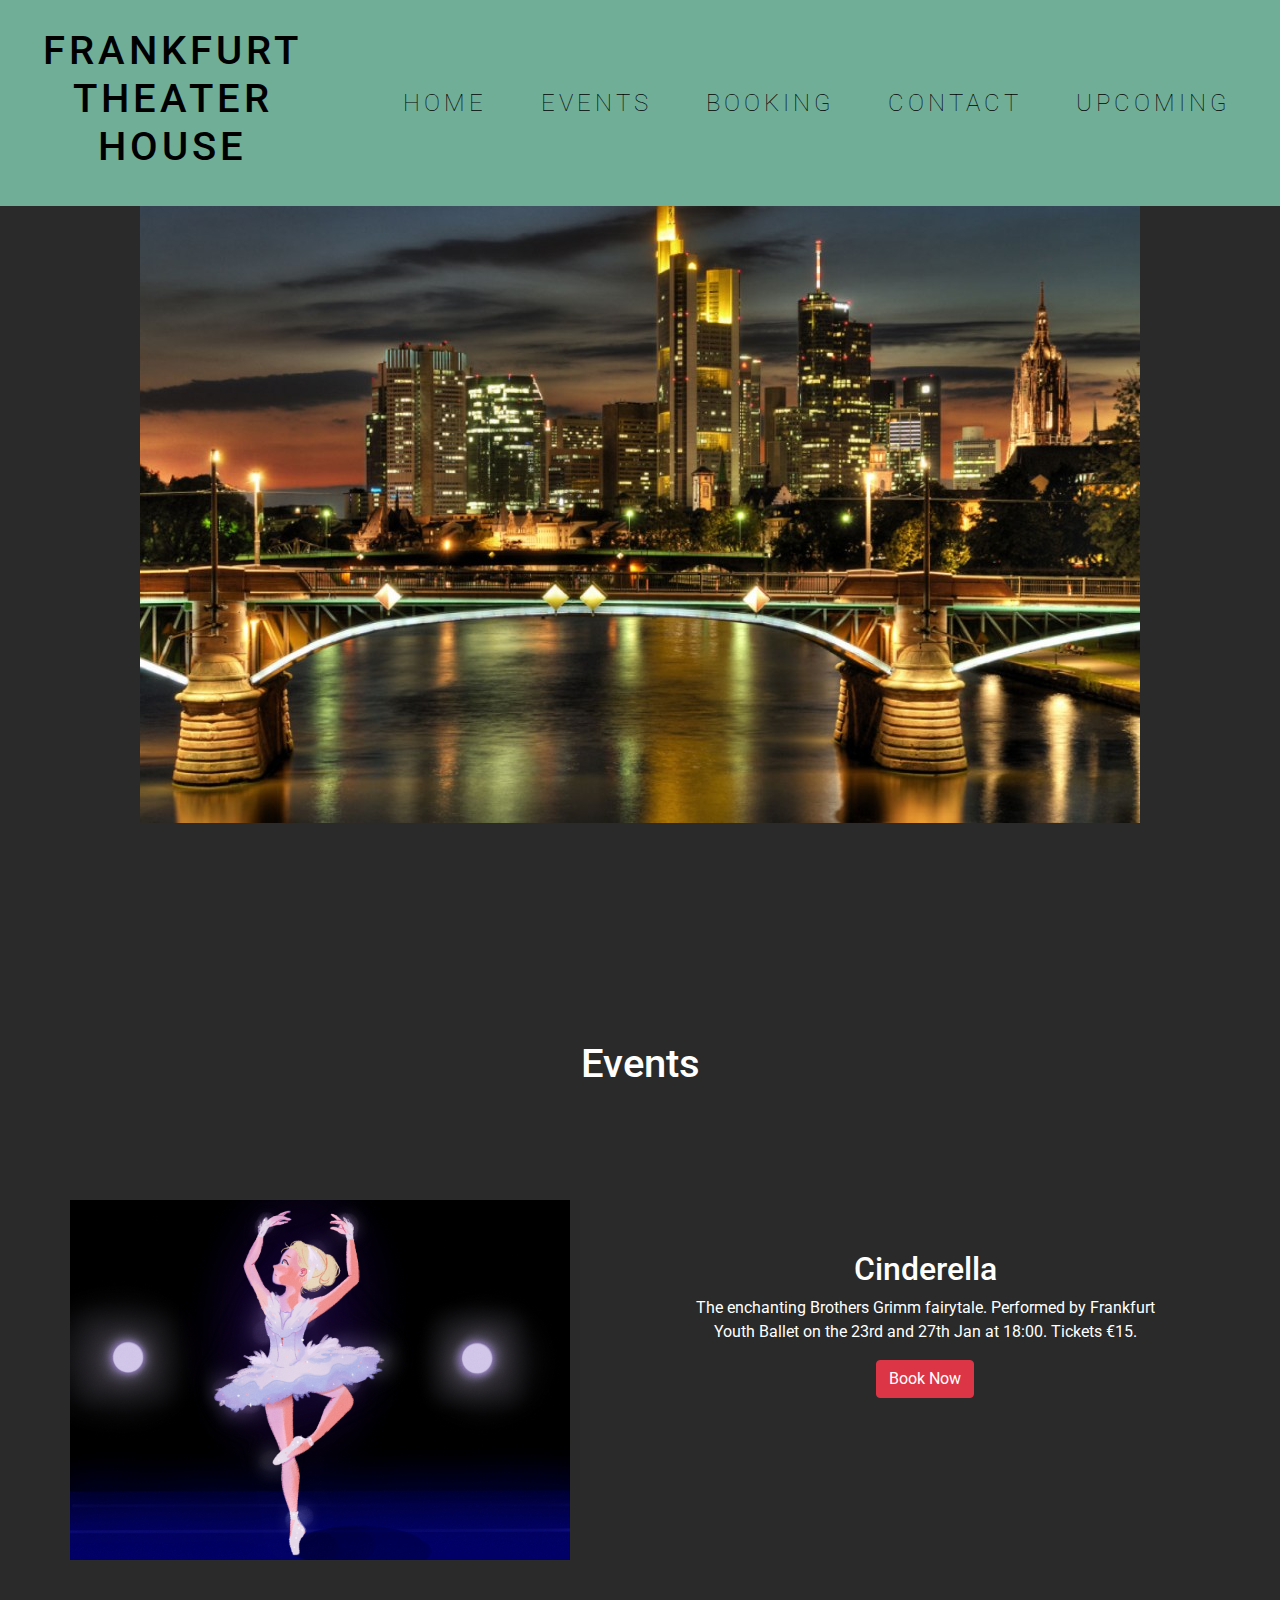
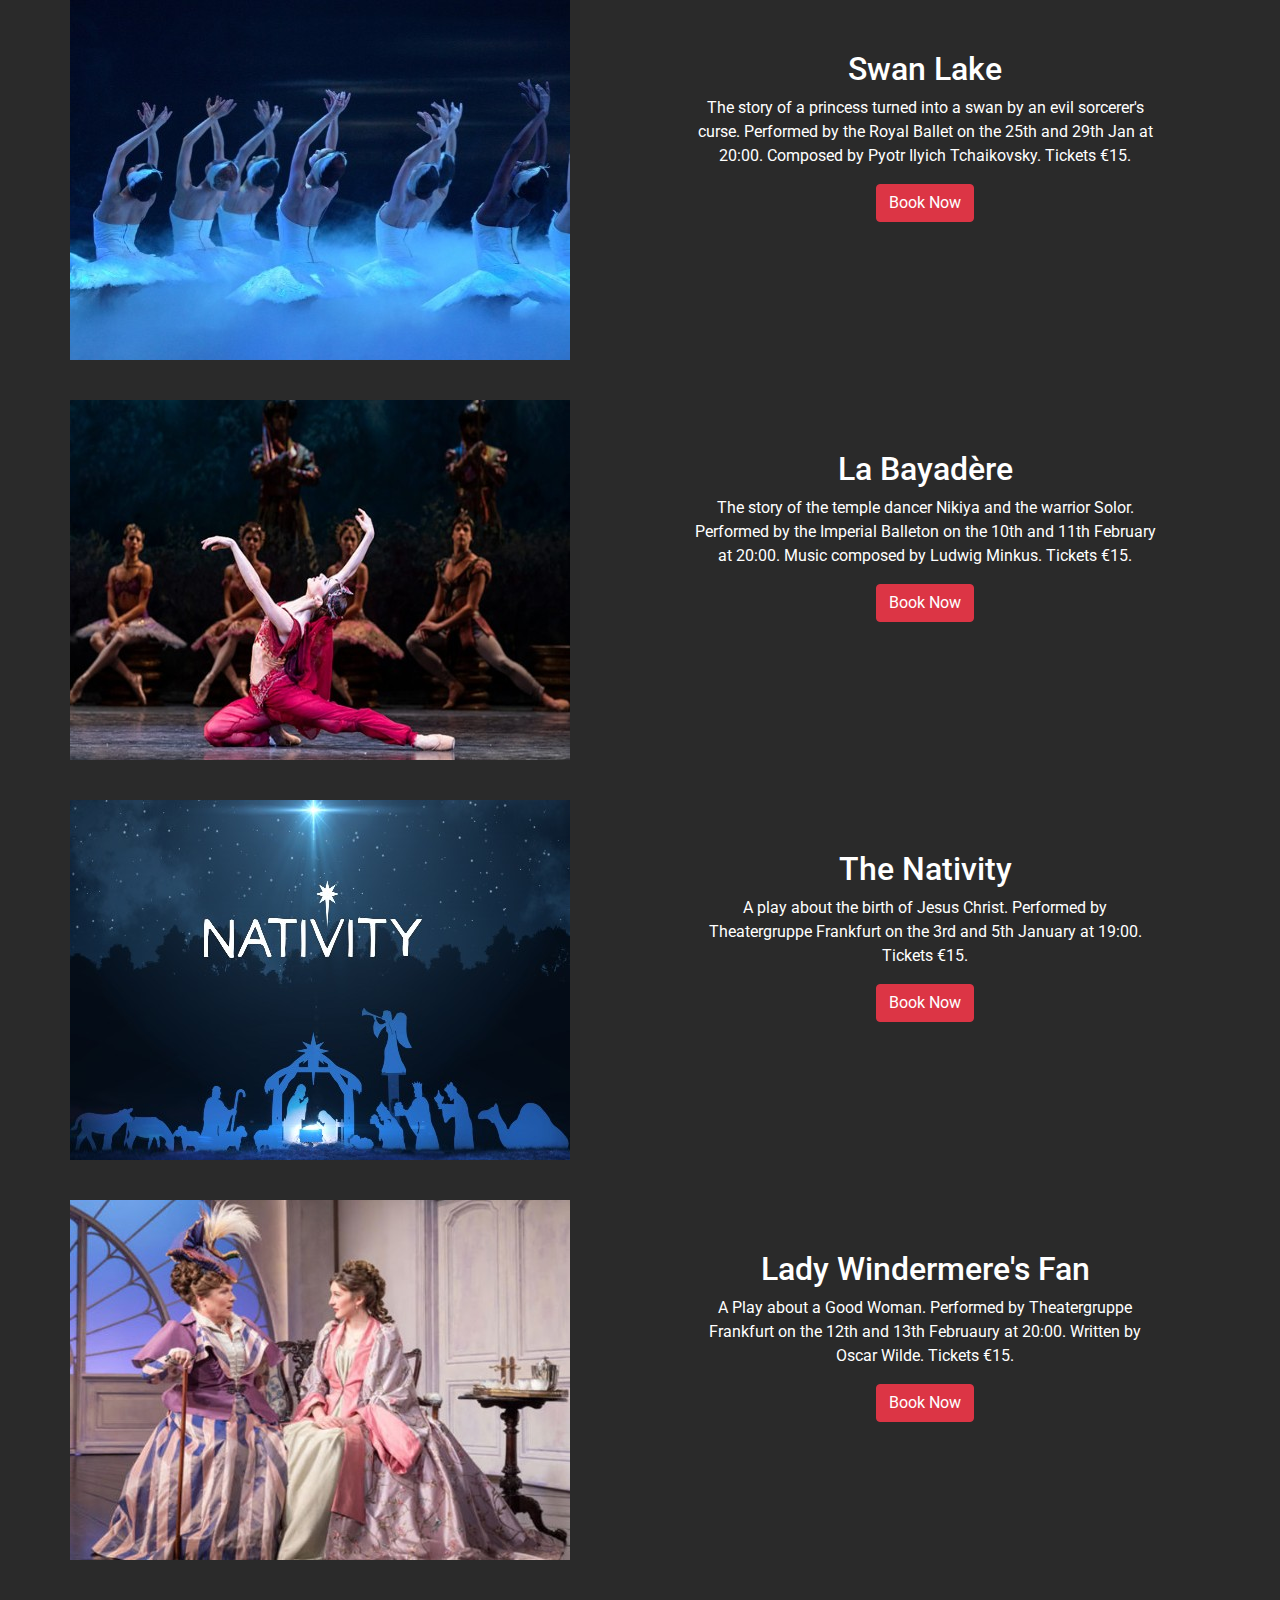
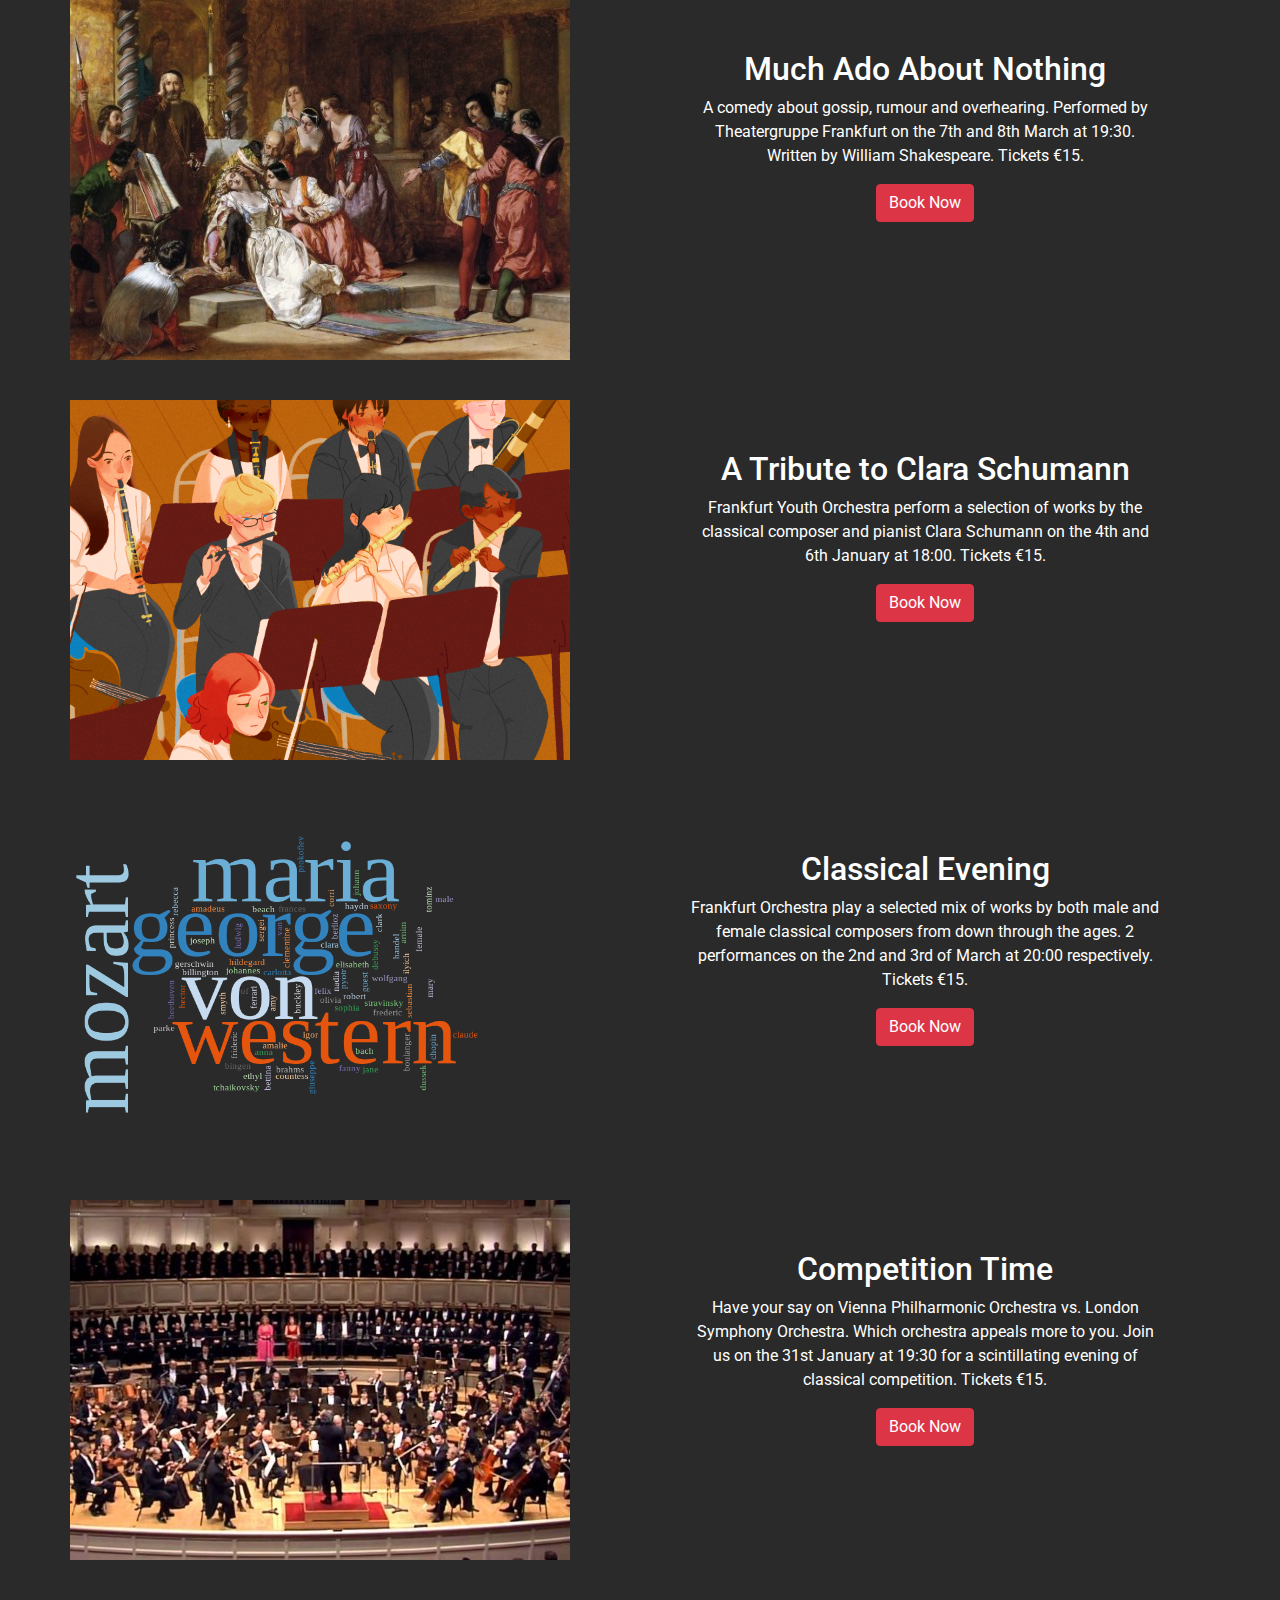
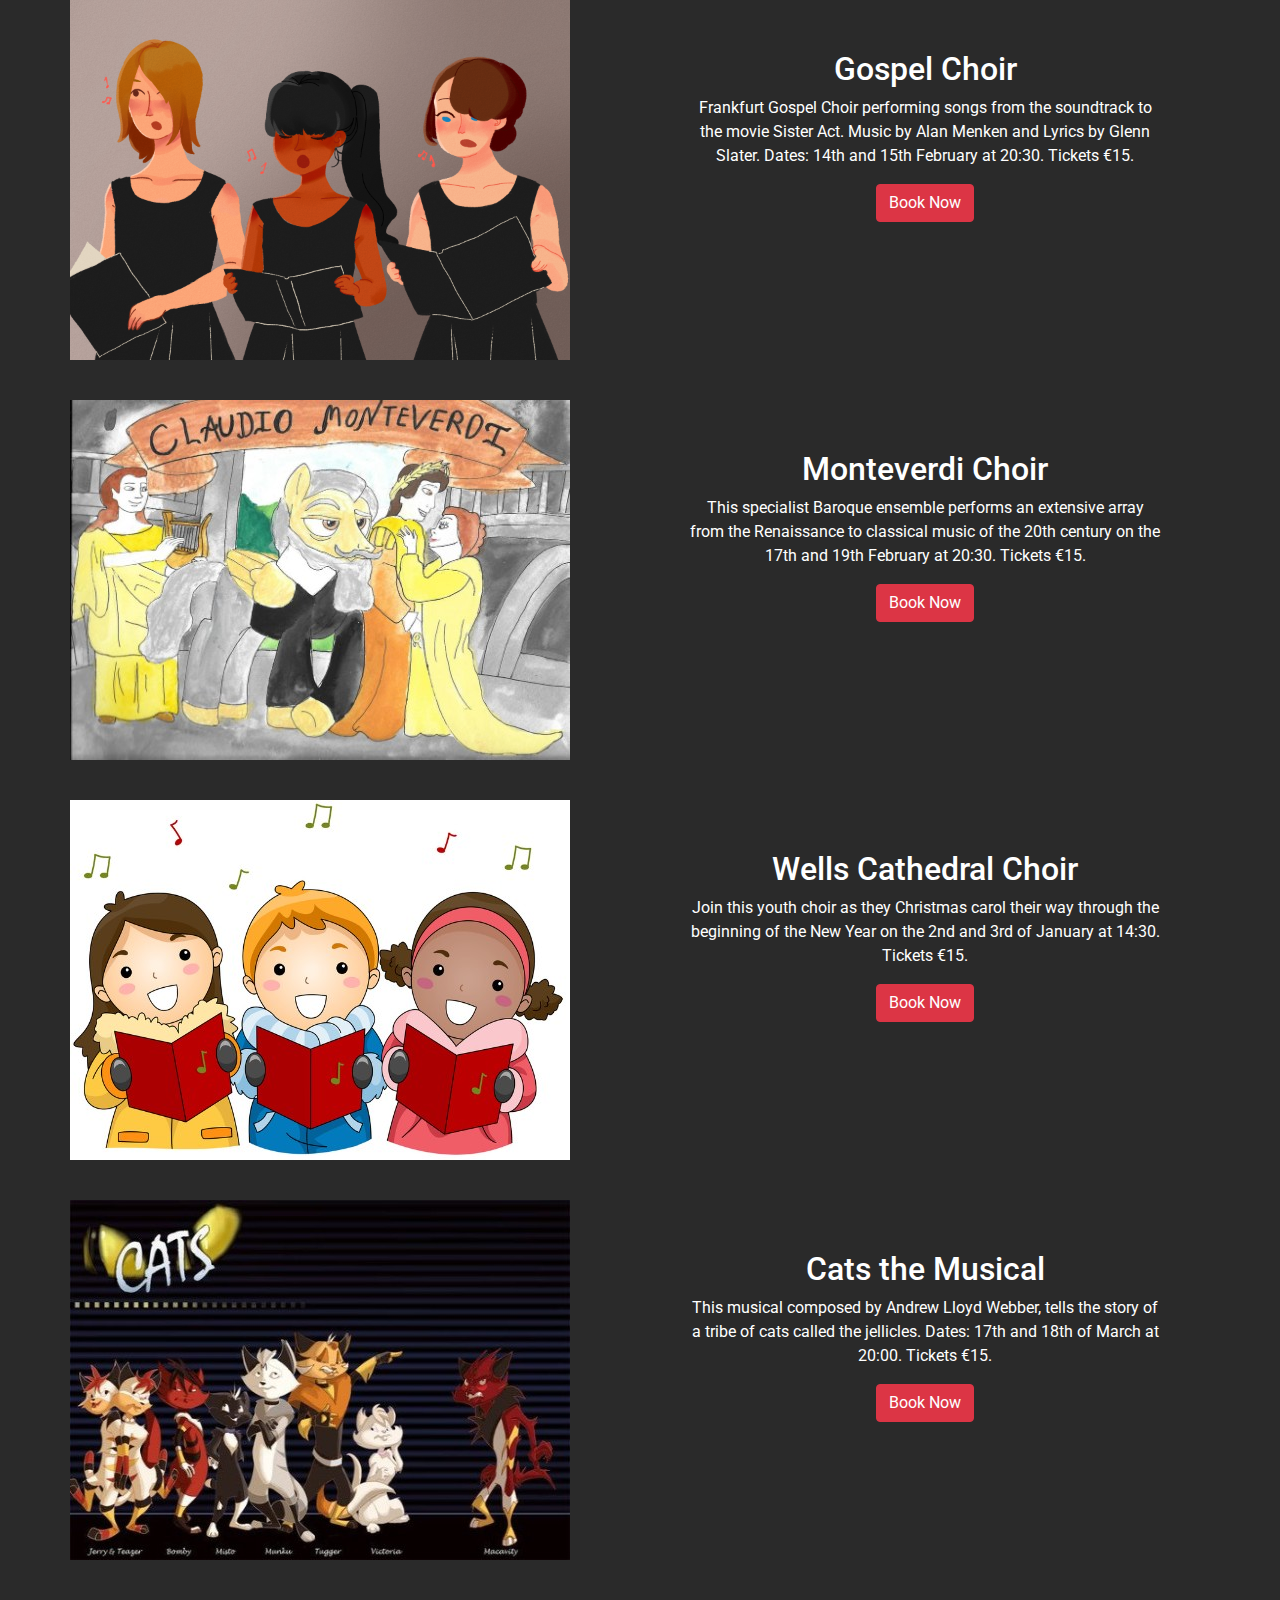
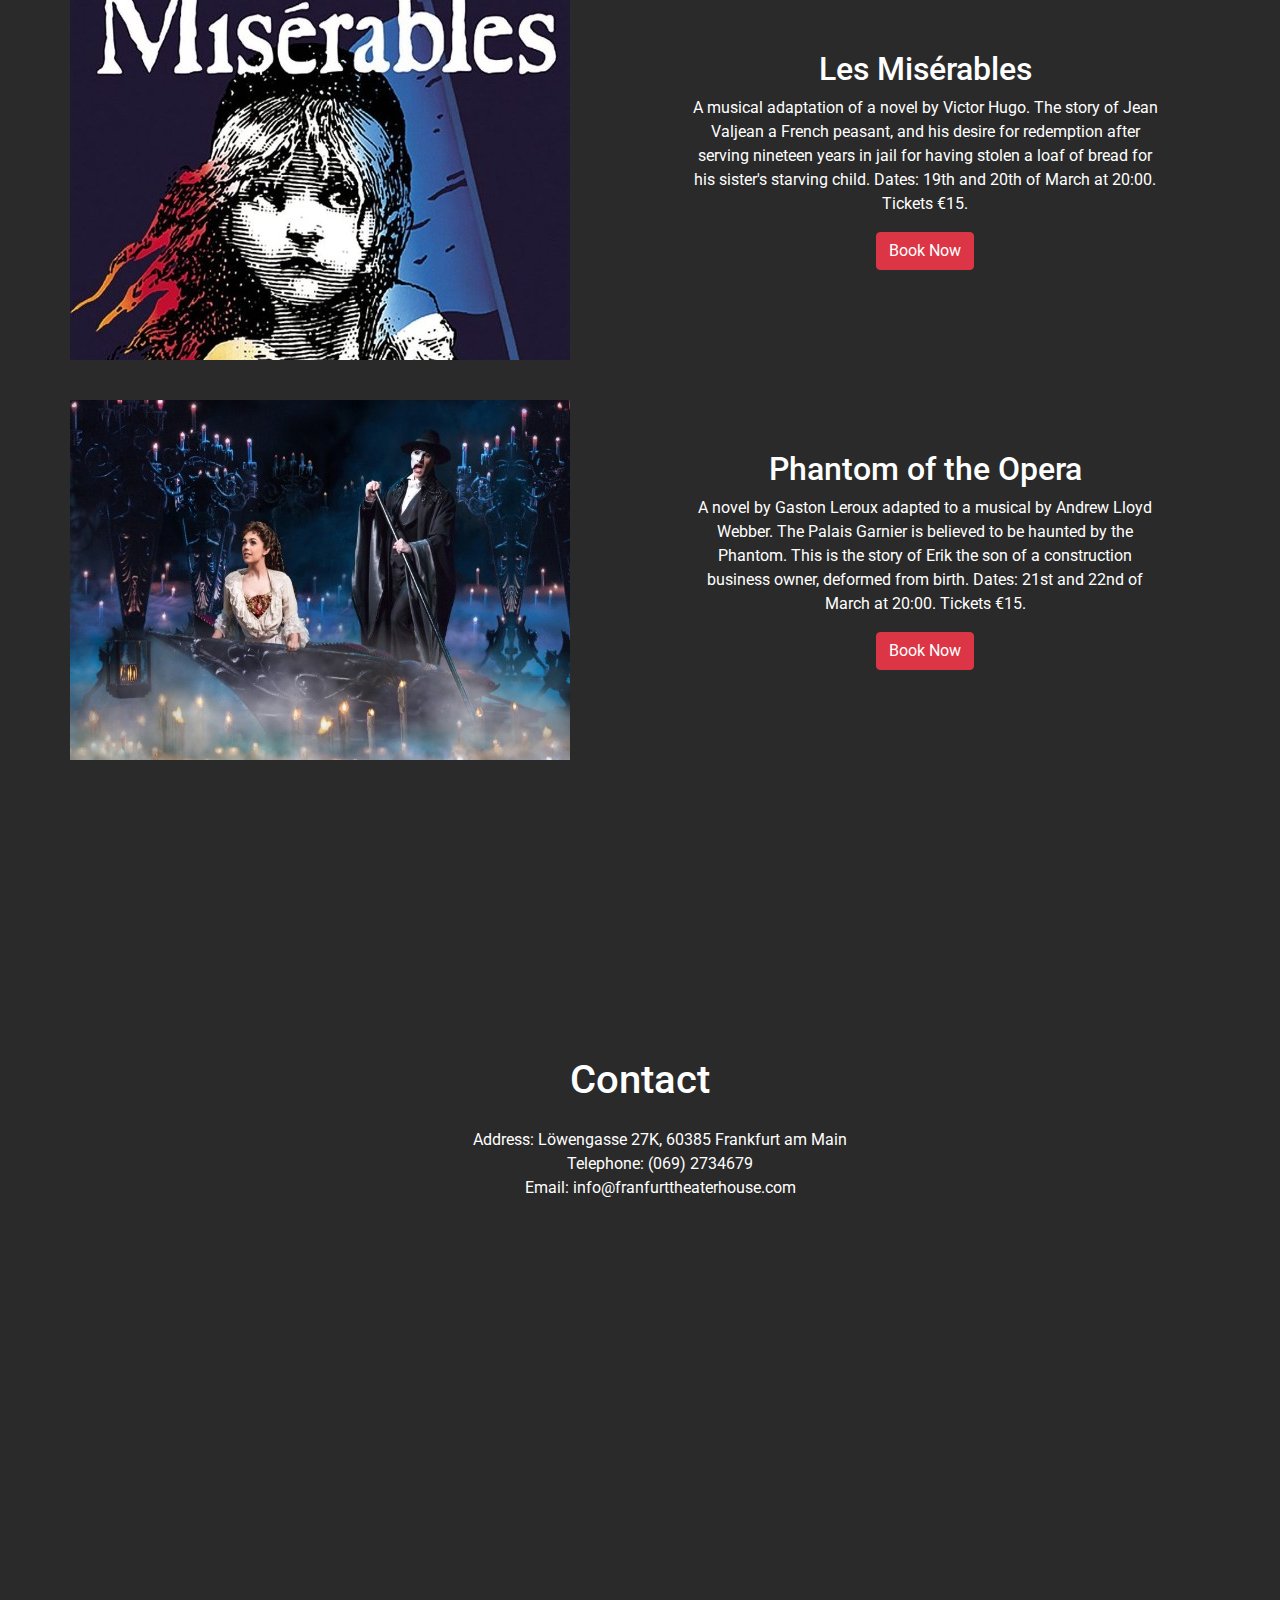
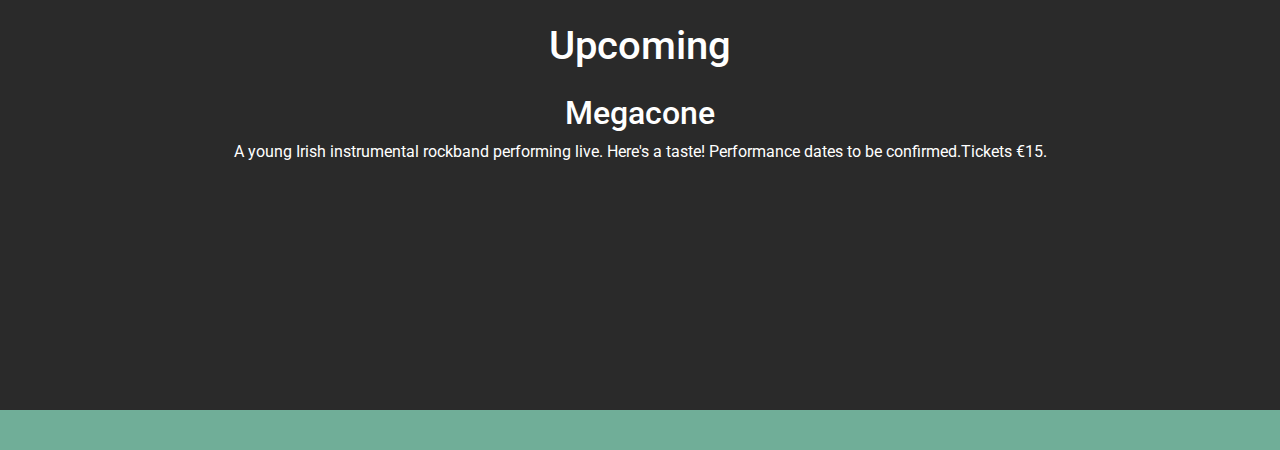
<file: index.html>
<!DOCTYPE html>
<html lang="en">
<head>
    <meta charset="UTF-8">
    <meta name="viewport" content="width=device-width, initial-scale=1.0">
    <meta http-equiv="X-UA-Compatible" content="ie=edge">
    <link rel="stylesheet" href="https://stackpath.bootstrapcdn.com/bootstrap/4.4.1/css/bootstrap.min.css" type="text/css"/>
    <link rel="stylesheet" href="https://stackpath.bootstrapcdn.com/bootstrap/4.4.1/js/bootstrap.min.js"/>
    <link rel="stylesheet" href="https://cdnjs.cloudflare.com/ajax/libs/font-awesome/5.11.2/css/all.css" integrity="sha256-46qynGAkLSFpVbEBog43gvNhfrOj+BmwXdxFgVK/Kvc=" crossorigin="anonymous"/>    
    <link rel="stylesheet" href="assets/css/style.css" type="text/css"/>
    <title>Frankfurt Theater House</title>
</head>

<body>
<!----------------------------------------------------------------------------------Header-->
    <header>
        <div class="row">
            <div class="col">
                <h1 id="heading">Frankfurt Theater House</h1>
            </div>
        
<!----------------------------------------------------------------------------------Nav Bar--> 
<!---One Bootstrap row with a list of 5 columns--------------------------------------->  
<!---Columns Home, Booking, Contact, Upcoming contain links ---------------------------------------> 
        <div class="navbar navbar-expand-md" role="navigation"> 
            <button class="navbar-toggler" type="button" data-toggle="collapse" data-target="#navbarSupportedContent" aria-controls="navbarSupportedContent" aria-expanded="false" aria-label="Toggle navigation">
            <span><i class="fas fa-bars"></i></span>
            </button> 
            <div class="col menucontainer collapse navbar-collapse" id="navbarSupportedContent">
                <ul class="text-center list-inline navbar-nav mr-auto">
                    <li class="col list-inline-item nav-item">
                    <a class="nav-link" href="index.html#logo"><span>Home</span></a>                        
                    </li>                    
                    <li class="col list-inline-item">
                    <a class="nav-link" href="index.html#events"><span>Events</a>
                    </li>                    
                    <li class="col list-inline-item nav-item">
                    <a class="nav-link" href="booking-page.html" target="_blank"><span>Booking</span></a>                        
                    </li>                   
                    <li class="col list-inline-item nav-item">
                    <a class="nav-link" href="index.html#location-description"><span>Contact</span></a>
                    </li>    
                     <li class="col list-inline-item nav-item">
                    <a class="nav-link" href="index.html#upcoming"><span>Upcoming</span></a>
                    </li>                   
                </ul>
             </div>
        </div>
        </div>
    </header>
<!----------------------------------------------------------------------------------Home-->
<!---I chose the iconic nighttime view of the skyline of Frankfurt am Main as my logo----->
    <section id="logo" class="container-fluid">
        <div class="row">              
            <a href="index.html" class="col logo"></a>
       </div> 
    </section>
<!----------------------------------------------------------------------------------Events-->
<!--Examples of Ballets, Plays, Instrumental Music, Choirs, Musicals in individual containers-->
<!---Each Bootstrap row contains 2 columns --------------------------------------->
<!--Book Now button copied from https://getbootstrap.com/docs/4.0/components/buttons/---->

    <section class="container">
        <div class="row">
            <div  class="col text-center text-white">
            <h1 id="events">Events</h1>
            </div>
        </div>
    </section>
    
    <section class="container">
        <div class="row">
            <div class="col-md-6 cinderella">              
            </div>
            <div class="col-md-6">
                <h2>Cinderella</h2>
                <p>The enchanting Brothers Grimm fairytale. Performed by Frankfurt Youth Ballet on the 23rd and 27th Jan at 18:00. Tickets €15.</p>
                <a class="btn btn-danger" href="booking-page.html" role="button">Book Now</a>
            </div>
        </div>
    </section>
    <section class="container">
         <div class="row">
            <div class="col-md-6 swan-lake">            
            </div>
            <div class="col-md-6">
                <h2>Swan Lake</h2>
                <p>The story of a princess turned into a swan by an evil sorcerer's curse. Performed by the Royal Ballet on the 25th and 29th Jan at 20:00. 
                Composed by Pyotr Ilyich Tchaikovsky. Tickets €15.</p>
                <a class="btn btn-danger" href="booking-page.html" role="button">Book Now</a>
            </div>
        </div>
    </section>
    <section class="container">
        <div class="row">
            <div class="col-md-6 col-sm la-bayadere">               
            </div>
            <div class="col-md-6">
                <h2>La Bayadère</h2>
                <p> The story of the temple dancer Nikiya and the warrior Solor. Performed by the Imperial Balleton on the 10th and 11th February at 20:00. 
                Music composed by Ludwig Minkus. Tickets €15.</p>
                <a class="btn btn-danger" href="booking-page.html" role="button">Book Now</a>
            </div>
        </div>
    </section>
    <section class="container">
        <div class="row">
            <div class="col-md-6 nativity">
               
            </div>
            <div class="col-md-6">
                <h2>The Nativity</h2>
                <p>A play about the birth of Jesus Christ. Performed by Theatergruppe Frankfurt on the 3rd and 5th January at 19:00. Tickets €15.</p>
                <a class="btn btn-danger" href="booking-page.html" role="button">Book Now</a>
            </div>
        </div>
    </section>
    <section class="container"> 
        <div class="row">
            <div class="col-md-6 lady-windermere">
                
            </div>
            <div class="col-md-6">
                <h2>Lady Windermere's Fan</h2>
                <p>A Play about a Good Woman. Performed by Theatergruppe Frankfurt on the 12th and 13th Februaury at 20:00. Written by Oscar Wilde. Tickets €15.</p>
                <a class="btn btn-danger" href="booking-page.html" role="button">Book Now</a>
            </div>
        </div>
    </section>
    <section class="container">
        <div class="row">
            <div class="col-md-6 much-ado">
               
            </div>
            <div class="col-md-6">
                <h2>Much Ado About Nothing</h2>
                <p>A comedy about gossip, rumour and overhearing. Performed by Theatergruppe Frankfurt on the 7th and 8th March at 19:30. 
                Written by William Shakespeare. Tickets €15.</p>
                <a class="btn btn-danger" href="booking-page.html" role="button">Book Now</a>
            </div>
        </div>
    </section>
    <section class="container">
         <div class="row">
            <div class="col-md-6 clara-schumann">
                
            </div>
            <div class="col-md-6">
                <h2>A Tribute to Clara Schumann</h2>
                <p>Frankfurt Youth Orchestra perform a selection of works by the classical composer and pianist Clara Schumann on the 4th and 6th January at 18:00.
                Tickets €15.</p>
                <a class="btn btn-danger" href="booking-page.html" role="button">Book Now</a>
            </div>
        </div>
    </section>
    <section class="container">
        <div class="row">
            <div class="col-md-6 classical">
                
            </div>
            <div class="col-md-6">
                <h2>Classical Evening</h2>
                <p>Frankfurt Orchestra play a selected mix of works by 
                both male and female classical composers from down through the ages. 2 performances on the 2nd and 3rd of March at 20:00 respectively. Tickets €15.</p>
                <a class="btn btn-danger" href="booking-page.html" role="button">Book Now</a>
            </div>
        </div>
    </section>
    <section class="container">
        <div class="row">
            <div class="col-md-6 symphony">
               
            </div>
            <div class="col-md-6">
                <h2>Competition Time</h2>
                <p>Have your say on Vienna Philharmonic Orchestra vs. London Symphony Orchestra. 
                Which orchestra appeals more to you. Join us on the 31st January at 19:30 for a scintillating evening of classical competition. 
                Tickets €15.</p>
                <a class="btn btn-danger" href="booking-page.html" role="button">Book Now</a>
            </div>
        </div>
    </section>
    <section class="container">
        <div class="row">
            <div class="col-md-6 gospel-choir">
               
            </div>
            <div class="col-md-6">
                <h2>Gospel Choir</h2>
                <p>Frankfurt Gospel Choir performing songs from the soundtrack to the movie Sister Act.
                    Music by Alan Menken and Lyrics by Glenn Slater. Dates: 14th and 15th February at 20:30. Tickets €15.</p>
                    <a class="btn btn-danger" href="booking-page.html" role="button">Book Now</a>
            </div>
        </div>
    </section>
    <section class="container">
        <div class="row">
            <div class="col-md-6 monteverdi-choir">
                
            </div>
            <div class="col-md-6">
                <h2>Monteverdi Choir</h2>
                <p>This specialist Baroque ensemble performs an extensive array from the 
                Renaissance to classical music of the 20th century on the 17th and 19th February at 20:30. Tickets €15.</p>
                <a class="btn btn-danger" href="booking-page.html" role="button">Book Now</a>
            </div>
        </div>
    </section>
    <section class="container"> 
        <div class="row">
            <div class="col-md-6 wells-choir">   
            </div>
            <div class="col-md-6">
                <h2>Wells Cathedral Choir</h2>
                <p>Join this youth choir as they Christmas carol their way through the beginning of the New Year on the 2nd and 3rd of January at 14:30.
                Tickets €15.</p>
                <a class="btn btn-danger" href="booking-page.html" role="button">Book Now</a>
            </div>
        </div>
    </section>
    <section class="container">
        <div class="row">
            <div class="col-md-6 cats">            
            </div>
            <div class="col-md-6">
                <h2>Cats the Musical</h2>
                <p>This musical composed by Andrew Lloyd Webber, tells the story of a tribe of cats called the jellicles.
                Dates: 17th and 18th of March at 20:00. Tickets €15.</p>
                <a class="btn btn-danger" href="booking-page.html" role="button">Book Now</a>
            </div>
        </div>
    </section>
    <section class="container">
        <div class="row">
            <div class="col-md-6 les-miserables">        
            </div>
            <div class="col-md-6">
                <h2>Les Misérables</h2>
                <p>A musical adaptation of a novel by Victor Hugo. The story of Jean Valjean a French peasant, 
                and his desire for redemption after serving nineteen years in jail 
                for having stolen a loaf of bread for his sister's starving child. Dates: 19th and 20th of March at 20:00. Tickets €15.</p>
                <a class="btn btn-danger" href="booking-page.html" role="button">Book Now</a>
            </div>
        </div>
    </section>
    <section class="container">
         <div class="row">
            <div class="col-md-6 phantom">   
            </div>
            <div class="col-md-6">
                <h2>Phantom of the Opera</h2>
                <p>A novel by Gaston Leroux adapted to a musical by Andrew Lloyd Webber. The Palais Garnier is believed to be haunted by the Phantom. 
                This is the story of Erik the son of a construction business owner, deformed from birth. Dates: 21st and 22nd of March at 20:00. Tickets €15.</p>
                <a class="btn btn-danger" href="booking-page.html" role="button">Book Now</a>
        </div>
    </section>
<!----------------------------------------------------------------------------------End of Events-->


    
<!----------------------------------------------------------------------------------Contact-->
<!---Row containing Contact heading, address, telephone, email address details------->
    <section class="container">
         <div id="location-description" class="row">
            <div  class="col contact text-center">
                <h1 id="contact">Contact</h1>
                <ul>
                    <li>Address: Löwengasse 27K, 60385 Frankfurt am Main</li>   
                    <li>Telephone: (069) 2734679</li> 
                    <li>Email: info@franfurttheaterhouse.com</li>
                </ul>
            </div>
        </div>   
        
        </div>
<!---Row containing Google Map ------------------------------------------------------->
        <div class="row">
            <div class="col googlemap">
                <iframe src="https://www.google.com/maps/embed?pb=!1m18!1m12!1m3!1d2557.7312781003884!2d8.71133371591189!3d50.12875021837313!2m3!1f0!2f0!3f0!3m2!1i1024!2i768!4f13.1!3m3!1m2!1s0x47bd0ef26d147fb3%3A0x839a0ea74c5f1465!2sTheaterGrueneSosse!5e0!3m2!1sen!2sde!4v1576419066796!5m2!1sen!2sde" frameborder="0" style="border:0;" allowfullscreen=""></iframe>
            </div>
        </div>    
    </section>

<!----------------------------------------------------------------------------------Upcoming-->
<!---Youtube video of Irish rock band "Megacone". With permission from lead guitarist Ross Kelly---->

    <section class="container">
        <div class="row">
            <div class="col text-center text-white">            
                <h1 id="upcoming">Upcoming</h1>
                <h2>Megacone</h2>
                <p>A young Irish instrumental rockband performing live. Here's a taste! 
                Performance dates to be confirmed.Tickets €15.</p>
            </div>
        </div>    
        <div class="row">
            <div class="col coming-soon">  
                <iframe src="https://www.youtube.com/embed/4hCAZimJL8g" frameborder="0" allow="accelerometer; autoplay; encrypted-media; gyroscope; picture-in-picture" allowfullscreen></iframe>  
            </div>
            
        </div>
    </section>


<!----------------------------------------------------------------------------------Footer-->

    <footer>
        <section class="container-fluid">       
            <div class="row">
                <div class="col col-sm-12">
                    <ul class="list-inline social-links">
                        <li class="list-inline-item">
                            <a target="_blank" href="https://www.youtube.com/"><i class="fab fa-youtube fa-2x"></i><span class="sr-only">youtube</span></a>                        
                        </li>
                        <li class="list-inline-item">
                            <a target="_blank" href="https://twitter.com/"><i class="fab fa-twitter-square fa-2x" aria-hidden="true"></i><span class="sr-only">Twitter</span></a>
                        </li>
                        <li class="list-inline-item">
                            <a target="_blank" href="https://www.instagram.com/"><i class="fab fa-instagram fa-2x" aria-hidden="true"></i><span class="sr-only">Instagram</span></a>
                        </li>
                        <li class="list-inline-item">
                            <a target="_blank" href="https://www.facebook.com/"><i class="fab fa-facebook-square fa-2x" aria-hidden="true"></i><span class="sr-only">Facebook</span></a>
                        </li>
                    </ul>
                </div>
            </div>
         </section>            
    </footer>

</body>


</html>
</file>
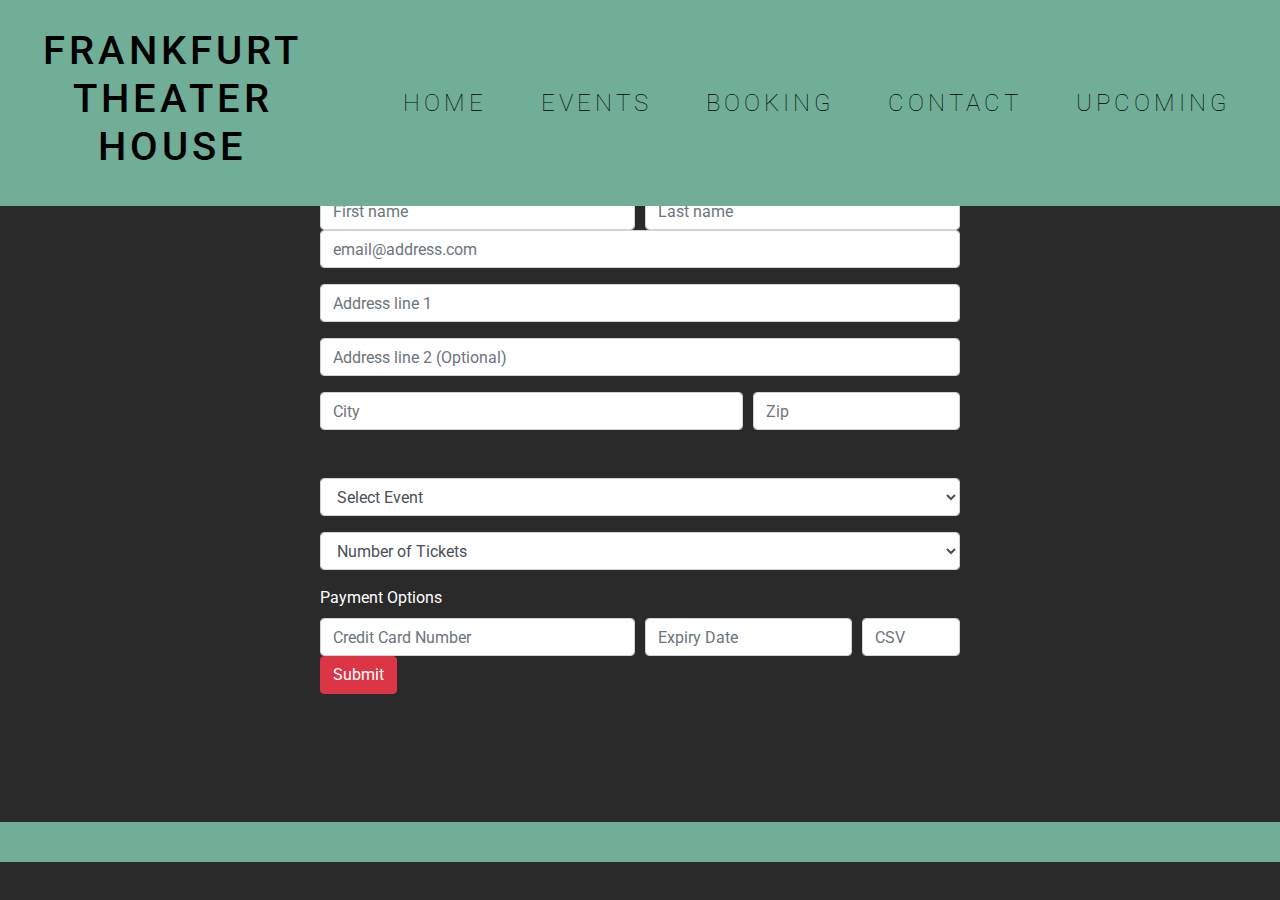
<file: booking-page.html>
<!DOCTYPE html>
<html lang="en">
<head>
    <meta charset="UTF-8">
    <meta name="viewport" content="width=device-width, initial-scale=1.0">
    <meta http-equiv="X-UA-Compatible" content="ie=edge">
    <link rel="stylesheet" href="https://stackpath.bootstrapcdn.com/bootstrap/4.4.1/css/bootstrap.min.css" type="text/css"/>
    <link rel="stylesheet" href="https://stackpath.bootstrapcdn.com/bootstrap/4.4.1/js/bootstrap.min.js"/>
    <link rel="stylesheet" href="https://cdnjs.cloudflare.com/ajax/libs/font-awesome/5.11.2/css/all.css" integrity="sha256-46qynGAkLSFpVbEBog43gvNhfrOj+BmwXdxFgVK/Kvc=" crossorigin="anonymous" />    
    <link rel="stylesheet" href="assets/css/style.css" type="text/css"/>
    <title>Frankfurt Theater House</title>
</head>
<body>
<!----------------------------------------------------------------------------------Header-->
   <header>
        <div class="row">
            <div class="col">
                <h1 id="heading">Frankfurt Theater House</h1>
            </div>
        
<!----------------------------------------------------------------------------------Nav Bar--> 
<!---One Bootstrap row with a list of 5 columns--------------------------------------->  
<!---Columns Home, Booking, Contact, Upcoming contain links ---------------------------------------> 
        <div class="navbar navbar-expand-md" role="navigation"> 
            <button class="navbar-toggler" type="button" data-toggle="collapse" data-target="#navbarSupportedContent" aria-controls="navbarSupportedContent" aria-expanded="false" aria-label="Toggle navigation">
            <span><i class="fas fa-bars"></i></span>
            </button> 
            <div class="col menucontainer collapse navbar-collapse" id="navbarSupportedContent">
                <ul class="text-center list-inline navbar-nav mr-auto">
                    <li class="col list-inline-item nav-item active">
                    <a class="nav-link" href="index.html#logo"><span>Home</span></a>                        
                    </li>                    
                    <li class="col list-inline-item">
                    <a class="nav-link" href="index.html#events"><span>Events</a>
                    </li>                    
                    <li class="col list-inline-item nav-item active">
                    <a class="nav-link" href="booking-page.html" target="_blank"><span>Booking</span></a>                        
                    </li>                   
                    <li class="col list-inline-item nav-item active">
                    <a class="nav-link" href="index.html#location-description"><span>Contact</span></a>
                    </li>    
                     <li class="col list-inline-item nav-item active">
                    <a class="nav-link" href="index.html#upcoming"><span>Upcoming</span></a>
                    </li>                   
                </ul>
             </div>
        </div>
        </div>
    </header>
<!----------------------------------------------------------------------------------Booking Form-->
<!----Form and submit button copied from https://getbootstrap.com/docs/4.4/components/forms/ -->
    <section>
            <div class="center-form">           
                <form>
                    <div class="form-row">
                        <div class="form-group col-md-6">
                            <input type="text" name="firstname" id="firstname" class="form-control" placeholder="First name" required/>
                        </div>
                        <div class="form-group col-md-6">     
                            <input type="text" name="surname" id="surname" class="form-control" placeholder="Last name" required/>
                        </div>
                    </div>                    
                    <div class="form-group">
                        <input type="email" name="email" id="emailaddress" class="form-control" placeholder="email@address.com" required/>
                    </div>                    
                    <div class="form-group">
                        <input type="text" name="address" id="address1" class="form-control" placeholder="Address line 1" required/>
                    </div>
                    <div class="form-group">
                        <input type="text" name="address" id="address2" class="form-control" placeholder="Address line 2 (Optional)">
                    </div>
                    <div class="form-row address">
                        <div class="col-8">
                            <input type="text" class="form-control" placeholder="City">
                        </div>
                        <div class="col">
                            <input type="text" class="form-control" placeholder="Zip">
                        </div>
                    </div> 
                    <br></br>             
                    <div class="form-group">                    
                            <select class="form-control" id="selectEvent">
                                <option>Select Event</option>
                                <option>Cinderella</option>
                                <option>Swan Lake</option>
                                <option>La Bayadère</option>
                                <option>The Nativity</option>
                                <option>Lady Windermere's Fan</option>
                                <option>Much Ado About Nothing</option>
                                <option>A Tribute to Clara Schumann</option>
                                <option>Classical Evening</option>
                                <option>Competition Time</option>
                                <option>Gospel Choir</option>
                                <option>Monteverdi Choir</option>
                                <option>Wells Cathedral Choir</option>
                                <option>Cats the Musical</option>
                                <option>Les Misérables</option>
                                <option>Phantom of the Opera</option>
                            </select>                        
                    </div>
                    <div class="form-group">                        
                        <select class="form-control" id="selectNumberTickets">
                            <option>Number of Tickets</option>
                            <option>1</option>
                            <option>2</option>
                            <option>3</option>
                            <option>4</option>
                            <option>5</option>
                            <option>6</option>
                            <option>7</option>
                            <option>8</option>
                        </select>
                    </div>                
                    <div class="form-row">
                        <label class="col">Payment Options</label>
                    </div>
                    <div class="form-row">
                        <div class="col-md-6">
                            <input type="text" class="form-control" placeholder="Credit Card Number">
                        </div>
                        <div class="col-md-4">
                            <input type="text" class="form-control" placeholder="Expiry Date">
                        </div>
                        <div class="col-md-2">
                            <input type="text" class="form-control" placeholder="CSV">
                        </div>
                    </div>
                
                    
                    <div class= "row">
                         <div class="col payment">
                            <a target="_blank" href="https://www.paypal.com/uk/home"><i class="fab fa-cc-paypal fa-3x text-muted"></i></a>
                            <a target="_blank" href="https://stripe.com/de"><i class="fab fa-cc-stripe fa-3x text-muted"></i></a>
                        </div>    
                    </div> 
                    <button type="submit" class="btn btn-danger">Submit</button>            
            </form>
            
            
     
    </section>


<!----------------------------------------------------------------------------------Footer-->
     <footer>
        <section class="container-fluid">       
            <div class="row">
                <div class="col">
                    <ul class="list-inline social-links">
                        <li class="list-inline-item">
                            <a target="_blank" href="https://www.youtube.com/"><i class="fab fa-youtube fa-2x"></i><span class="sr-only">youtube</span></a>                            
                        </li>
                        <li class="list-inline-item">
                            <a target="_blank" href="https://twitter.com/"><i class="fab fa-twitter-square fa-2x" aria-hidden="true"></i><span class="sr-only">Twitter</span></a>   
                        </li>
                        <li class="list-inline-item">
                            <a target="_blank" href="https://www.instagram.com/"><i class="fab fa-instagram fa-2x" aria-hidden="true"></i><span class="sr-only">Instagram</span></a>    
                        </li>
                        <li class="list-inline-item">
                            </a>
                            <a target="_blank" href="https://www.facebook.com/"><i class="fab fa-facebook-square fa-2x" aria-hidden="true"></i><span class="sr-only">Facebook</span></a>       
                        </li>
                    </ul>
                </div>
            </div>

         </section>
            
    </footer>

</body>
</file>
<file: assets/css/style.css>
@import url('https://fonts.googleapis.com/css?family=Roboto&display=swap');


body {
    width: 100%;
    background-color: #2a2a2a;
}

/*----------------------------------------------------Colours*/



/*----------------------------------------------------Header*/
header {
    background-color: #70ae98;
    position: fixed;
    width: 100%;
    height: auto;
    color: #000;   
    text-transform: uppercase;
    letter-spacing: 4px;
    font-size: 150%;
    padding: 0.7rem;
    z-index: 1;
    
}

h1 {
    text-align: center;
    padding: 1rem;
    z-index: 1;
}
/*----------------------------------------------------Nav bar*/
.list-inline-item {
    display: inline;
    
}

.list-inline-item a {
    text-decoration: none;
}

.menucontainer .list-inline-item a span:hover {  
    background-color: #2a2a2a;
    color: #70ae98;
}
 
.menucontainer .list-inline-item a span:active {
    background-color: #000;
    color: #fff;
}

span {
    color: #000;
    font-weight: 100;
}

.navbar i {
    position: fixed;
    top: 5px;
    right: 5px;
}





/*-----------------------------------------------------Home*/
.logo {
    background: url("../images/frankfurt-skyline1.jpg") no-repeat center;
    z-index: 0;
    padding-top: 70%;
    margin-bottom: 8rem;
}



/*-----------------------------------------------------------------------------All Events*/
/*----All written descriptions beside images have font color white----*/

.container {
    color: #fff;
    text-align: center;
    font-family: "Roboto", sans-serif;
    
}

/*----All images have column padding of 50 px----*/
.container .col-md-6 {
    padding: 50px;
    height: 400px;
    
}
.col-sm {
    padding: 0;
    margin: 0;
}


#events {
    margin-bottom: 6rem;
}
/*----Image styling for all 15 events-------------------------*/
.cinderella {
    background: url("../images/ballet.png") no-repeat;  
    display: inline-block;
   
}



.swan-lake {
    background: url("../images/swan_lake.jpg") no-repeat; 
    display: inline-block;
        
}



.la-bayadere  {
    background: url("../images/la_bayadere.jpg") no-repeat;
    display: inline-block;
    
}



.nativity {
    background: url("../images/nativity.jpg") no-repeat; 
    display: inline-block;
        
}

.lady-windermere {
    background: url("../images/lady_windermere.jpg") no-repeat;
    display: inline-block;
           
}

.much-ado {
    background: url("../images/much_ado.jpg") no-repeat; 
    display: inline-block;
         
}



.clara-schumann {
    background: url("../images/orchestra.png") no-repeat; 
    display: inline-block;
      
}



.classical {
    background: url("../images/composers.png")no-repeat; 
    display: inline-block;
         
}



.symphony {
    background: url("../images/symphony.jpg") no-repeat; 
    display: inline-block; 
              
}



.gospel-choir {
    background: url("../images/choir.png")no-repeat;
    display: inline-block;
        
}



.monteverdi-choir {
    background: url("../images/monteverdi.jpg") no-repeat; 
    display: inline-block;
       
}



.wells-choir {
    background: url("../images/carols.jpg") no-repeat; 
    display: inline-block;
       
}



.cats {
    background: url("../images/cats.jpg") no-repeat;
    display: inline-block;
        
}


.les-miserables {
    background: url("../images/les-miserables.jpg") no-repeat; 
    display: inline-block;
       
}

.phantom {
    background: url("../images/phantom.jpg") no-repeat; 
    display: inline-block;
    margin-bottom: 5rem;    
}

/*-----------------------------------------------------End of Events*/

/*-----------------------------------------------------Booking Form*/
.center-form {  
    padding-top: 15%;
    margin: auto;
    max-width: 50%;
    padding-bottom: 10%;
}

.form-row {
    color: #fff;
}


/*-----------------------------------------------------Iframes*/
/*---Iframe: Google map and Youtube video----------------*/
iframe {
    display: block;
    margin: 0 auto;
    
}

/*-----------------------------------------------------Contact*/


.contact {
    margin-top: 15rem;
    margin-bottom: 3rem;
    
     
}

.googlemap {
    margin-bottom: 12rem;
}



/*-----------------------------------------------------Upcoming*/

.coming-soon { 
    margin-bottom: 5rem;      
}


/*-----------------------------------------------------Footer*/


footer {
    background-color: #70ae98;
    text-align: center;
    width: 100%;
    
    
}

ul {
    list-style-type: none;
}

.social-links i {
    text-align: center;
    margin: 1%;
    color:#2a2a2a;
    
}

@media only screen and (min-width: 992px) {
  .col-md-6 {
      padding: 0;
      margin: 0;
  }
}


@media only screen and (max-width: 992px) {
  header h1 {
      z-index: 0;
  }

  .center-form {
      width: 100%;
      padding: 0;
      margin: 0;
  }
}
</file>
